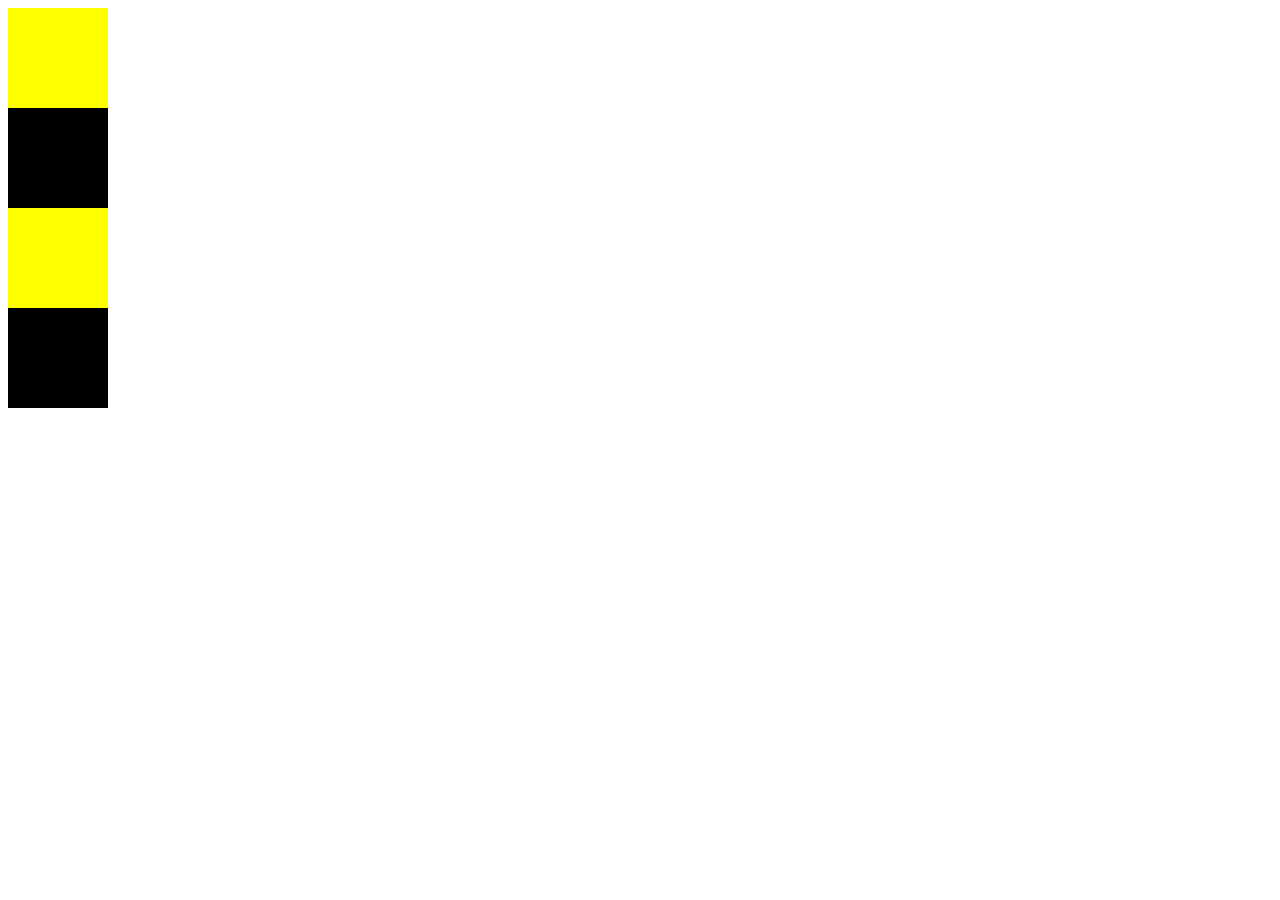
<file: grid.html>
<!DOCTYPE html>
<html lang="en">
<head>
    <meta charset="UTF-8">
    <meta name="viewport" content="width=device-width, initial-scale=1.0">
    <title>Document</title>
</head>
<style>
    .container{
        width: 800px;
      display: grid;
      grid-template-rows: ;
      grid-template-columns:; 
    }
    .white{
         width: 100px;
        height: 100px; 
        background-color:yellow;
    }
    .black{
        width: 100px;
        height: 100px; 
        background-color: black;
    }
</style>
<body>
    <div class="container">
        <div class="white"></div>
        <div class="black"></div>
        <div class="white"></div>
        <div class="black"></div>
        <!-- <div class="white"></div>
        <div class="black"></div>
        <div class="white"></div>
        <div class="black"></div>
        <div class="white"></div>
        <div class="black"></div>
        <div class="white"></div>
        <div class="black"></div>
        <div class="white"></div> -->
        <!-- <div class="black"></div>
        <div class="white"></div>
        <div class="black"></div>
        <div class="white"></div>
        <div class="black"></div>
        <div class="white"></div>
        <div class="black"></div>
        <div class="white"></div>
        <div class="black"></div>
        <div class="white"></div>
        <div class="black"></div>
        <div class="white"></div>
        <div class="black"></div>
        <div class="white"></div>
        <div class="black"></div>
        <div class="white"></div>
        <div class="black"></div>
        <div class="white"></div>
        <div class="black"></div>
        <div class="white"></div>
        <div class="black"></div>
        <div class="white"></div>
        <div class="black"></div>
        <div class="white"></div>
        <div class="black"></div>
        <div class="white"></div>
        <div class="black"></div>
        <div class="white"></div>
        <div class="black"></div> -->
        <!-- <div class="white"></div>
        <div class="black"></div>
        <div class="white"></div>
        <div class="black"></div>
        <div class="white"></div>
        <div class="black"></div>
        <div class="white"></div>
        <div class="black"></div>
        <div class="white"></div>
        <div class="black"></div>
        <div class="white"></div>
        <div class="black"></div>
        <div class="white"></div>
        <div class="black"></div>
        <div class="white"></div>
        <div class="black"></div>
        <div class="white"></div>
        <div class="black"></div>
        <div class="white"></div>
        <div class="black"></div>
        <div class="white"></div>
        <div class="black"></div> -->
        </body>
</html>
</file>
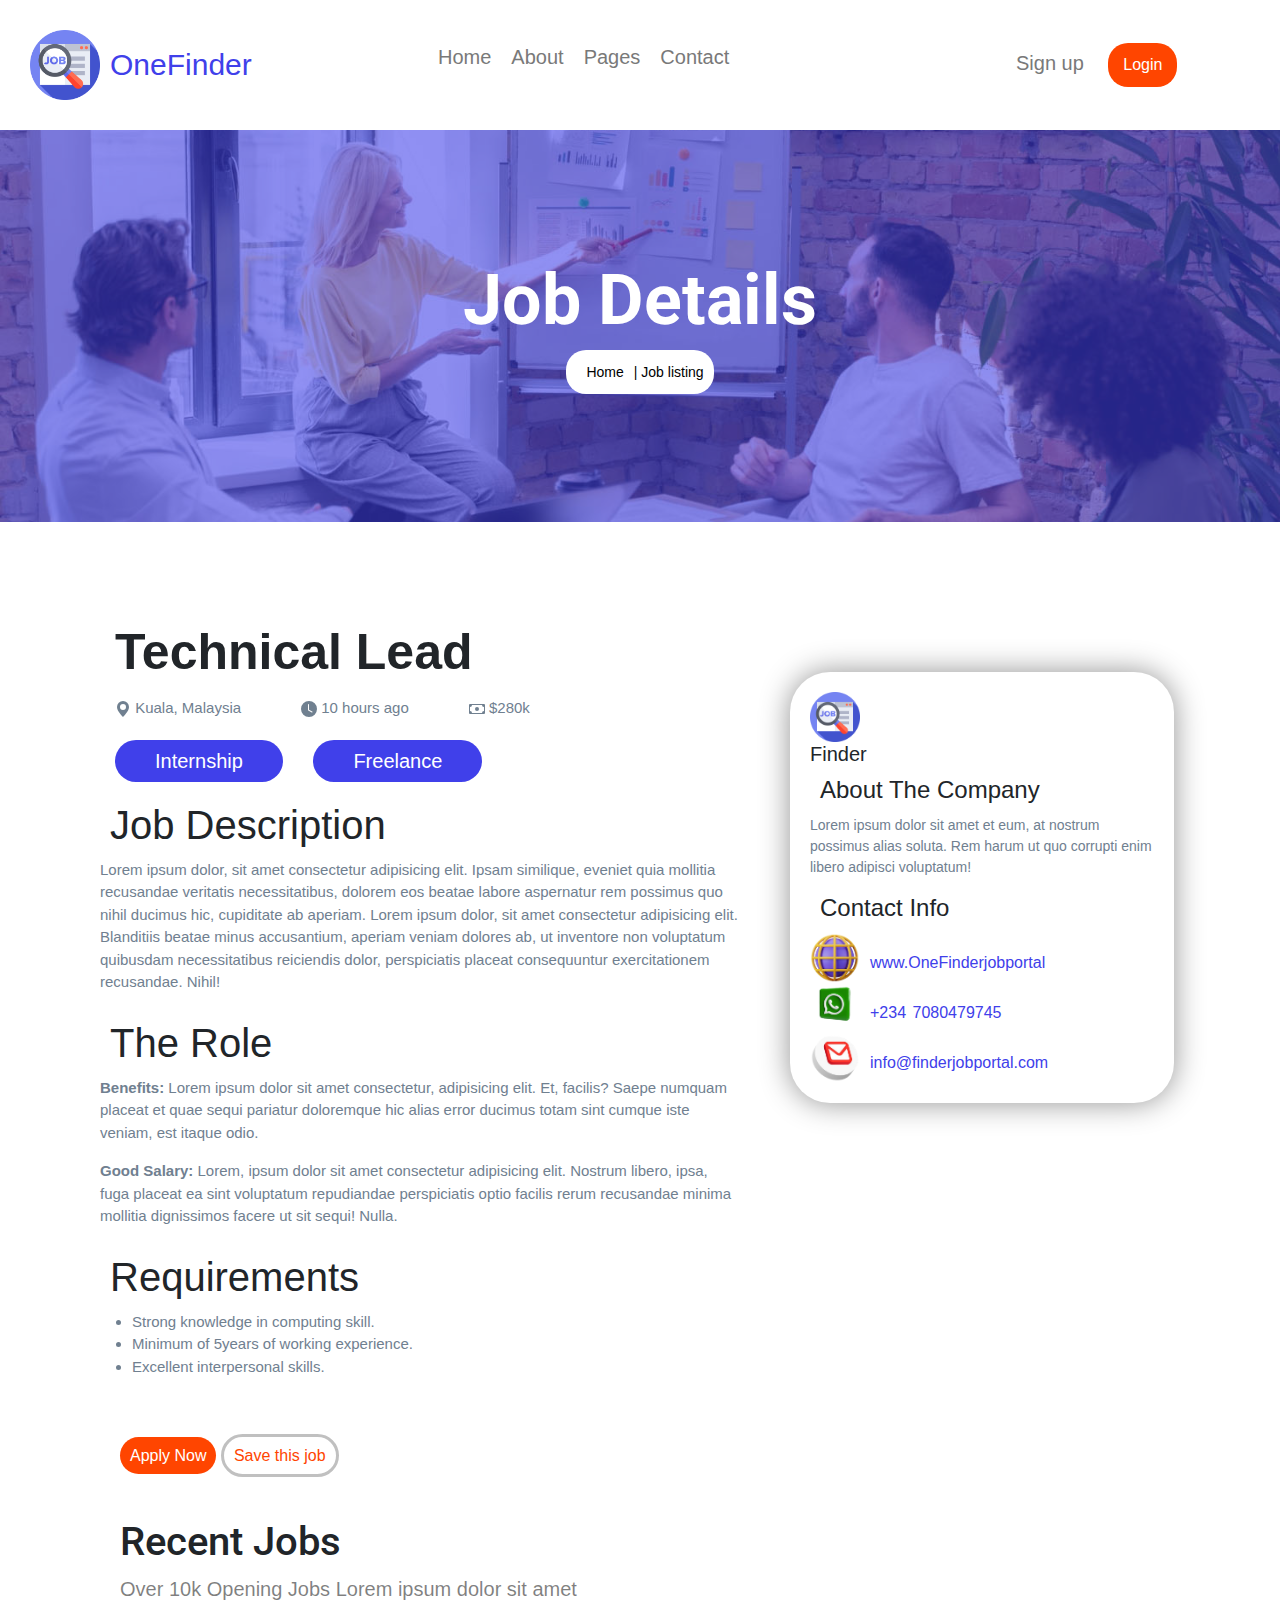
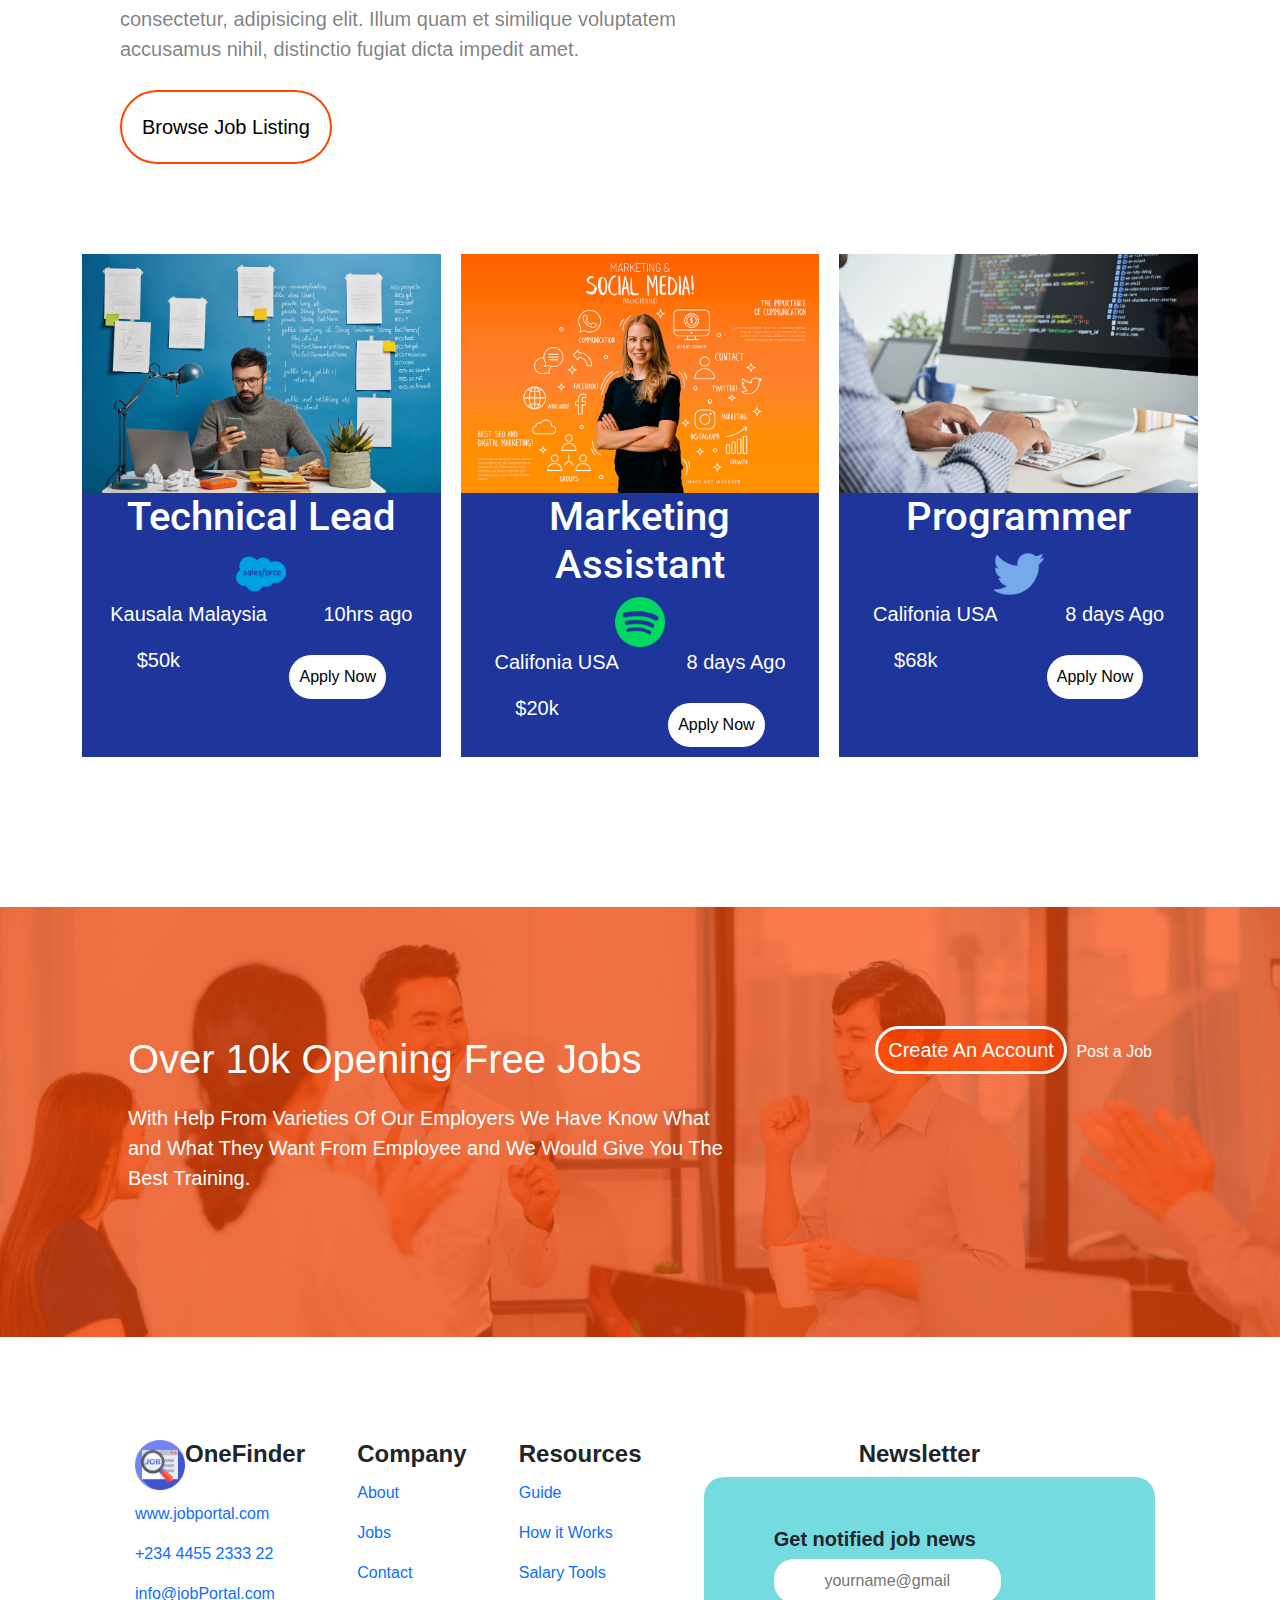
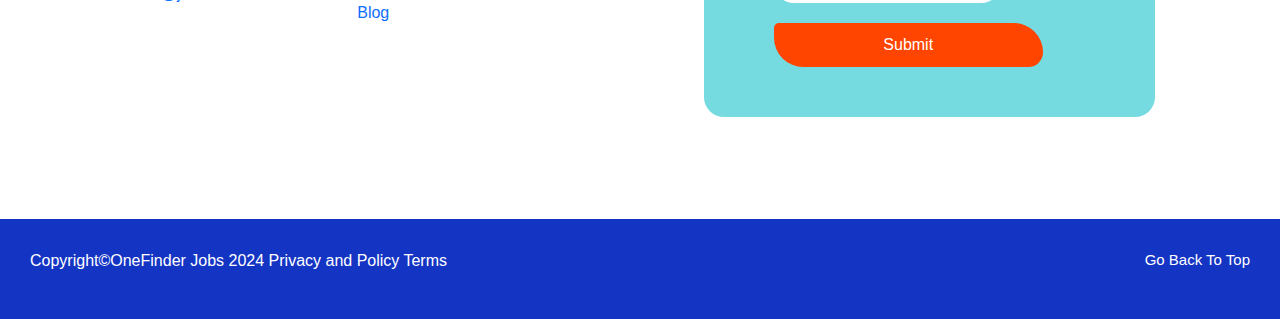
<file: job-details.html>
<!DOCTYPE html>
<html lang="en">
<head>
    <meta charset="UTF-8">
    <meta name="viewport" content="width=device-width, initial-scale=1.0">
    <title>Finder Job details</title>
    <link rel="icon" href="./images/logo.png">
    <link rel="stylesheet" href="project.css">
    <link rel="stylesheet" href=https://cdn.jsdelivr.net/npm/bootstrap@5.3.3/dist/css/bootstrap.min.css >
    <link rel="preconnect" href="https://fonts.googleapis.com">
    <link rel="preconnect" href="https://fonts.gstatic.com" crossorigin>
    <link rel="stylesheet" href=https://cdn.jsdelivr.net/npm/bootstrap@5.3.3/dist/css/bootstrap.min.css >
    <link href="https://fonts.googleapis.com/css2?family=Anton&family=Oswald:wght@200..700&family=Roboto:ital,wght@0,100;0,300;0,400;0,500;0,700;0,900;1,100;1,300;1,400;1,500;1,700;1,900&display=swap" rel="stylesheet"> 

</head>
<body>
    <nav class="navbar1">
        <div class="on1">
        <img src="./images/logo.png" alt="" width="70px">
        <h1>OneFinder</h1>
        <nav class="menu-toggle" id="menu-toggle">
            <div class="bar"></div>
            <div class="bar"></div>
            <div class="bar"></div>
        </nav>
        </div>
        <ul class="navigation" id="navigation">
            <li><a href="./index.html">Home</a></li>
            <li><a href="./about.html">About</a></li>
            <li><a href="./job-Listing.html">Pages
            </a>
            </li>
            <li><a href="./contact.html">Contact</a></li>
        </ul>
        <div class="navigate" id="navigate">
        <a href="">Sign up</a>
        <button class="btn-1">Login</button>
        </div>
        
    </nav>
    <div class="banner">
        <div>
            <h1>Job Details</h1>
        <button><a href="./index.html">Home</a><a href="./job-Listing.html">| Job listing</a></button>
        </div>
    </div>

    <div class="middle">
        <div class="left">
        <div class="details">
            <h1><b>Technical Lead</b></h1>
                <div class="jobs">
                <div class="info">
                    <p> <svg xmlns="http://www.w3.org/2000/svg" width="16" height="16" fill="currentColor" class="bi bi-geo-alt-fill" viewBox="0 0 16 16">
                        <path d="M8 16s6-5.686 6-10A6 6 0 0 0 2 6c0 4.314 6 10 6 10m0-7a3 3 0 1 1 0-6 3 3 0 0 1 0 6"/>
                      </svg> Kuala, Malaysia</p>
                    <p> <svg xmlns="http://www.w3.org/2000/svg" width="16" height="16" fill="currentColor" class="bi bi-clock-fill" viewBox="0 0 16 16">
                        <path d="M16 8A8 8 0 1 1 0 8a8 8 0 0 1 16 0M8 3.5a.5.5 0 0 0-1 0V9a.5.5 0 0 0 .252.434l3.5 2a.5.5 0 0 0 .496-.868L8 8.71z"/>
                      </svg> 10 hours ago</p>
                    <p> <svg xmlns="http://www.w3.org/2000/svg" width="16" height="16" fill="currentColor" class="bi bi-cash" viewBox="0 0 16 16">
                        <path d="M8 10a2 2 0 1 0 0-4 2 2 0 0 0 0 4"/>
                        <path d="M0 4a1 1 0 0 1 1-1h14a1 1 0 0 1 1 1v8a1 1 0 0 1-1 1H1a1 1 0 0 1-1-1zm3 0a2 2 0 0 1-2 2v4a2 2 0 0 1 2 2h10a2 2 0 0 1 2-2V6a2 2 0 0 1-2-2z"/>
                      </svg> $280k</p>
                </div>
                <div class="intern">
                    <a href="#">Internship</a>
                    <a href="#" class="freelance">Freelance</a>
                </div>
                </div>
        </div>
            <div class="write">
                <h1>Job Description</h1>
                <p>Lorem ipsum dolor, sit amet consectetur adipisicing elit. Ipsam similique, eveniet quia mollitia recusandae veritatis necessitatibus, dolorem eos beatae labore aspernatur rem possimus quo nihil ducimus hic, cupiditate ab aperiam. Lorem ipsum dolor, sit amet consectetur adipisicing elit. Blanditiis beatae minus accusantium, aperiam veniam dolores ab, ut inventore non voluptatum quibusdam necessitatibus reiciendis dolor, perspiciatis placeat consequuntur exercitationem recusandae. Nihil!</p>
                    <h1>The Role</h1>
                    <p><b>Benefits:
                    </b> Lorem ipsum dolor sit amet consectetur, adipisicing elit. Et, facilis? Saepe numquam placeat et quae sequi pariatur doloremque hic alias error ducimus totam sint cumque iste veniam, est itaque odio.</p>
                    <p><b>Good Salary:</b> Lorem, ipsum dolor sit amet consectetur adipisicing elit. Nostrum libero, ipsa, fuga placeat ea sint voluptatum repudiandae perspiciatis optio facilis rerum recusandae minima mollitia dignissimos facere ut sit sequi! Nulla.</p>
                    <p>
                        <h1>Requirements</h1>
                        <ul>
                            <li>Strong knowledge in computing skill.</li>
                            <li>Minimum of 5years of working experience.</li>
                            <li>Excellent interpersonal skills.</li>
                        </ul>   
                    </p>
            </div>
        </div>
        <div class="right">
            <div class="about">
                <img src="./images/logo.png" alt="" width="50px"><h3>Finder</h3>
                <h1>About The Company</h1>
                <p>Lorem ipsum dolor sit amet et eum, at nostrum possimus alias soluta. Rem harum ut quo corrupti enim libero adipisci voluptatum!</p>
            </div>
            <div class="contact">
                <h1>Contact Info</h1>
                <div>
                    <img src="./images/images__27___10_-removebg-preview.png" alt="" width="50px">
                    <a href="">www.OneFinderjobportal</a>
                </div>
                <div>
                    <img src="./images/images__27___9_-removebg-preview.png" alt="" width="50px">
                    <a href="">+234 7080479745</a> 
                </div>
                <div>
                    <img src="./images/images__27___11_-removebg-preview.png" alt="" width="50px">
                    <a href="" >info@finderjobportal.com</a>

                </div>
            </div>
        </div>
    </div>
    <div class="line">
        <div class="apply">
            <a href="#" class="now">Apply Now</a>
            <a href="#" class="save">Save this job</a>
        </div>
    <div  class="recent">
        <h1>Recent Jobs</h1>
        <p>Over 10k Opening Jobs Lorem ipsum dolor sit amet consectetur, adipisicing elit. Illum quam et similique voluptatem accusamus nihil, distinctio fugiat dicta impedit amet.</p>
        <button><a href="./job-Listing.html">Browse Job Listing</a></button>
    </div>
    </div>
       
    <div class="container">
        <div class="carrd">
            <img src="./images/jobs/it-professional-works-startup-project.jpg" alt="" width="100%">
            <h1>Technical Lead</h1>
            <img src="./images/logos/salesforce.png" alt="" width="50px">
            <div>
                <p>Kausala Malaysia</p>
                <p>10hrs ago</p>
            </div>
            <div>
                <p>$50k</p>
                <button>Apply Now</button>
            </div>
            
        </div>
        <div class="carrd">
            <img src="./images/jobs/marketing-assistant.jpg" alt="" width="100%">
            <h1>Marketing Assistant</h1>
            <img src="./images/logos/spotify.png" alt="" width="50px">
            <div>
                <p>Califonia USA</p>
                <p>8 days Ago</p>
            </div>
            <div>
                <p>$20k</p>
                <button>Apply Now</button>
            </div>
            
        </div>
        <div class="carrd">
            <img src="./images/jobs/coding-man.jpg" alt="" width="100%">
            <h1>Programmer</h1>
            <img src="./images/logos/twitter.png" alt="" width="50px">
            <div>
                <p>Califonia USA</p>
                <p>8 days Ago</p>
            </div>
            <div>
                <p>$68k</p>
                <button>Apply Now</button>
            </div>
        </div>
    </div>
    <div class="post">
        <div>
            <div class="edit">
                <h1>Over 10k Opening Free Jobs</h1>
                <p>With Help From Varieties Of Our Employers We Have Know What and What They Want From Employee and We Would Give You The Best Training.</p>
            </div>
            <div class="rob">
                <a href="" class="nb">Create An Account</a>
                <a href="" class="na">Post a Job</a>
            </div>
        </div>
    </div>
    <footer>
        <div class="change">
            <div class="on">
                <img src="./images/logo.png" alt="" width="50px">
                <h4><strong>OneFinder</strong></h4>
            </div>
            <span class="to">
            <p><a href="#">www.jobportal.com</a></p>
            <p><a href="#">+234 4455 2333 22</a></p>
            <p><a href="#">info@jobPortal.com</a></p>
            </span>
            </div>
            <div class="change">
                <h4><strong>Company</strong></h4>
                <p><a href="about.html">About</a></p>
                <p><a href="job-Listing.html">Jobs</a></p>
                <p><a href="contact.html">Contact</a></p>
                <p><a href="#">Blog</a></p>
            </div>
            <div class="change">
                <h4><strong>Resources</strong></h4>
                <p><a href="#">Guide</a></p>
                <p><a href="#">How it Works</a></p>
                <p><a href="#">Salary Tools</a></p>
            </div>
            <div class="change" id="change4">
                <h4><strong>Newsletter</strong></h4>
                <nav>
                    <h5><strong>Get notified job news</strong></h5>
                    <form action="">
                        <input type="text" placeholder="yourname@gmail" required class="bail">
                        <input type="submit" class="sum">
                    </form>
                </nav>
            </div>
        </div>
    </footer>
    <div class="footer">
        <p>Copyright&copy;OneFinder Jobs 2024 Privacy and Policy Terms </p>
        <a href="">Go Back To Top</a>
    </div>
</body>
<script type="text/javascript" src="./script.js"></script>
</html>
</file>
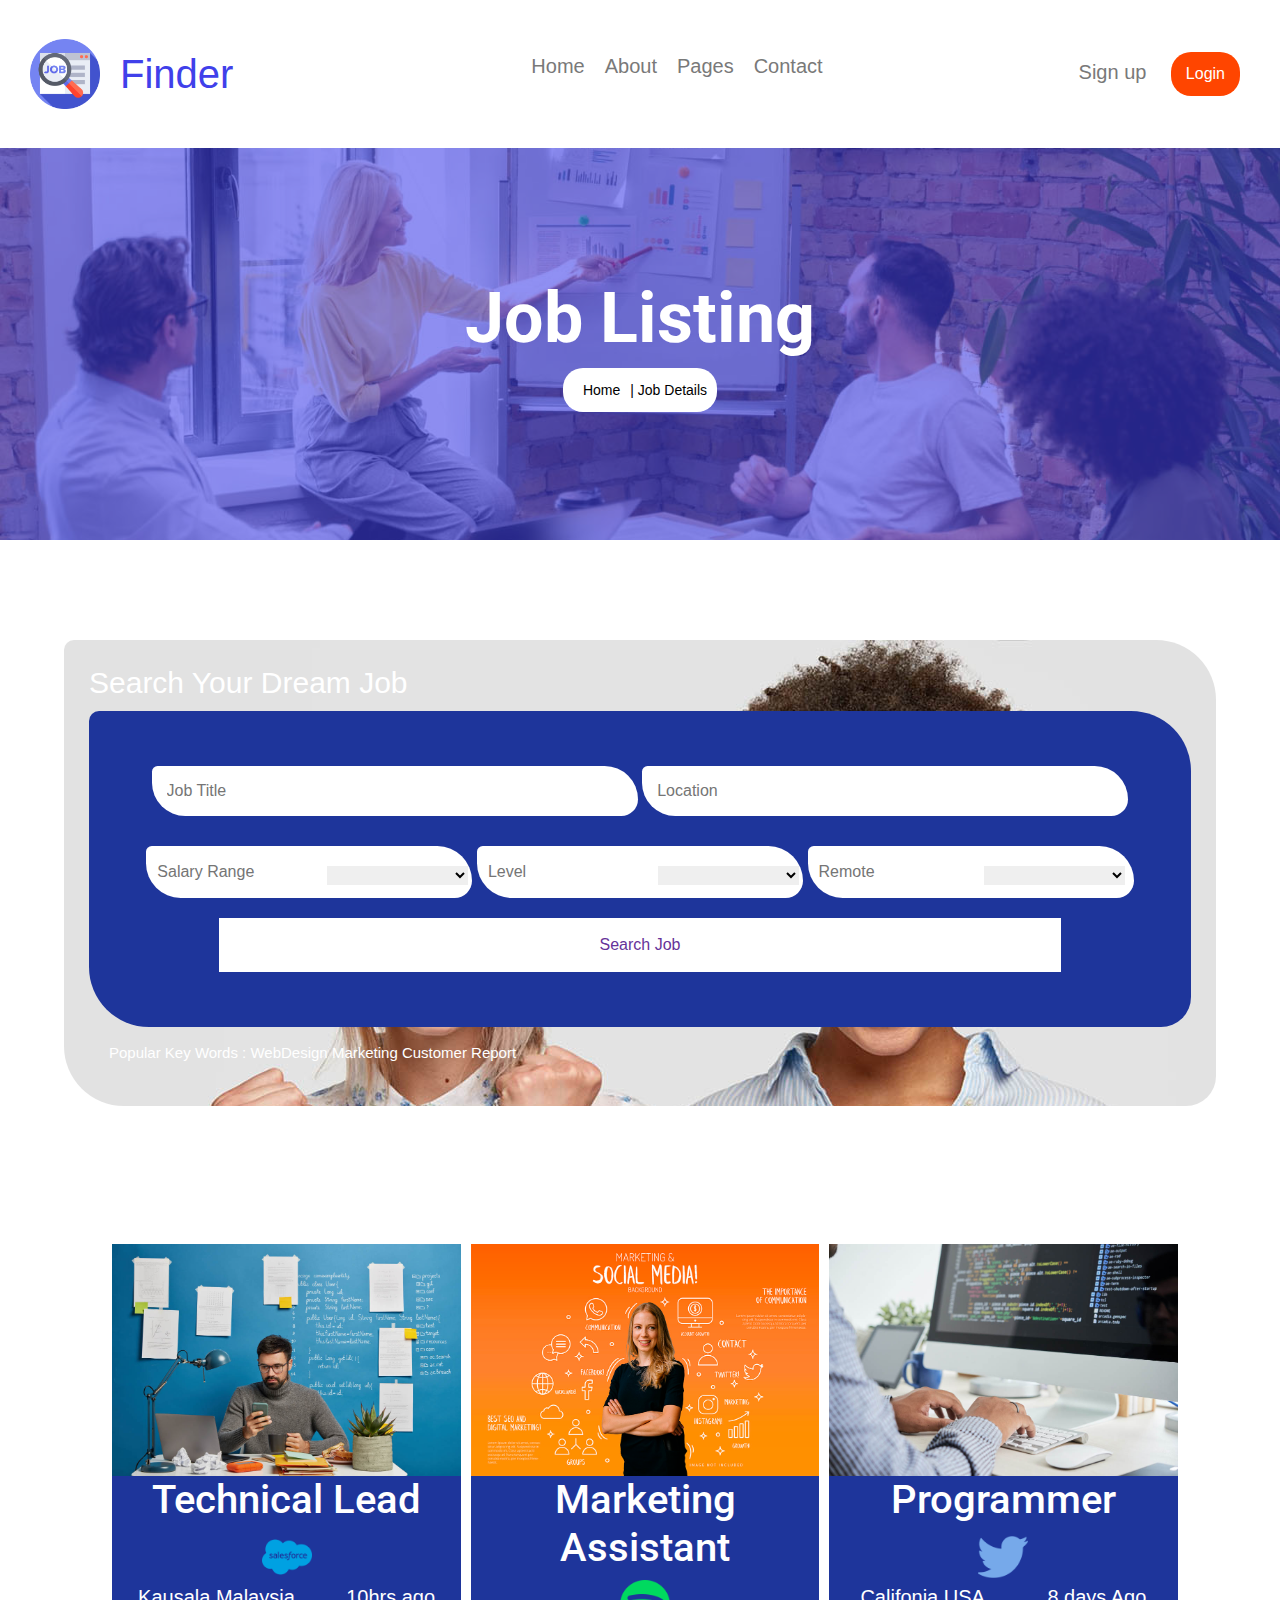
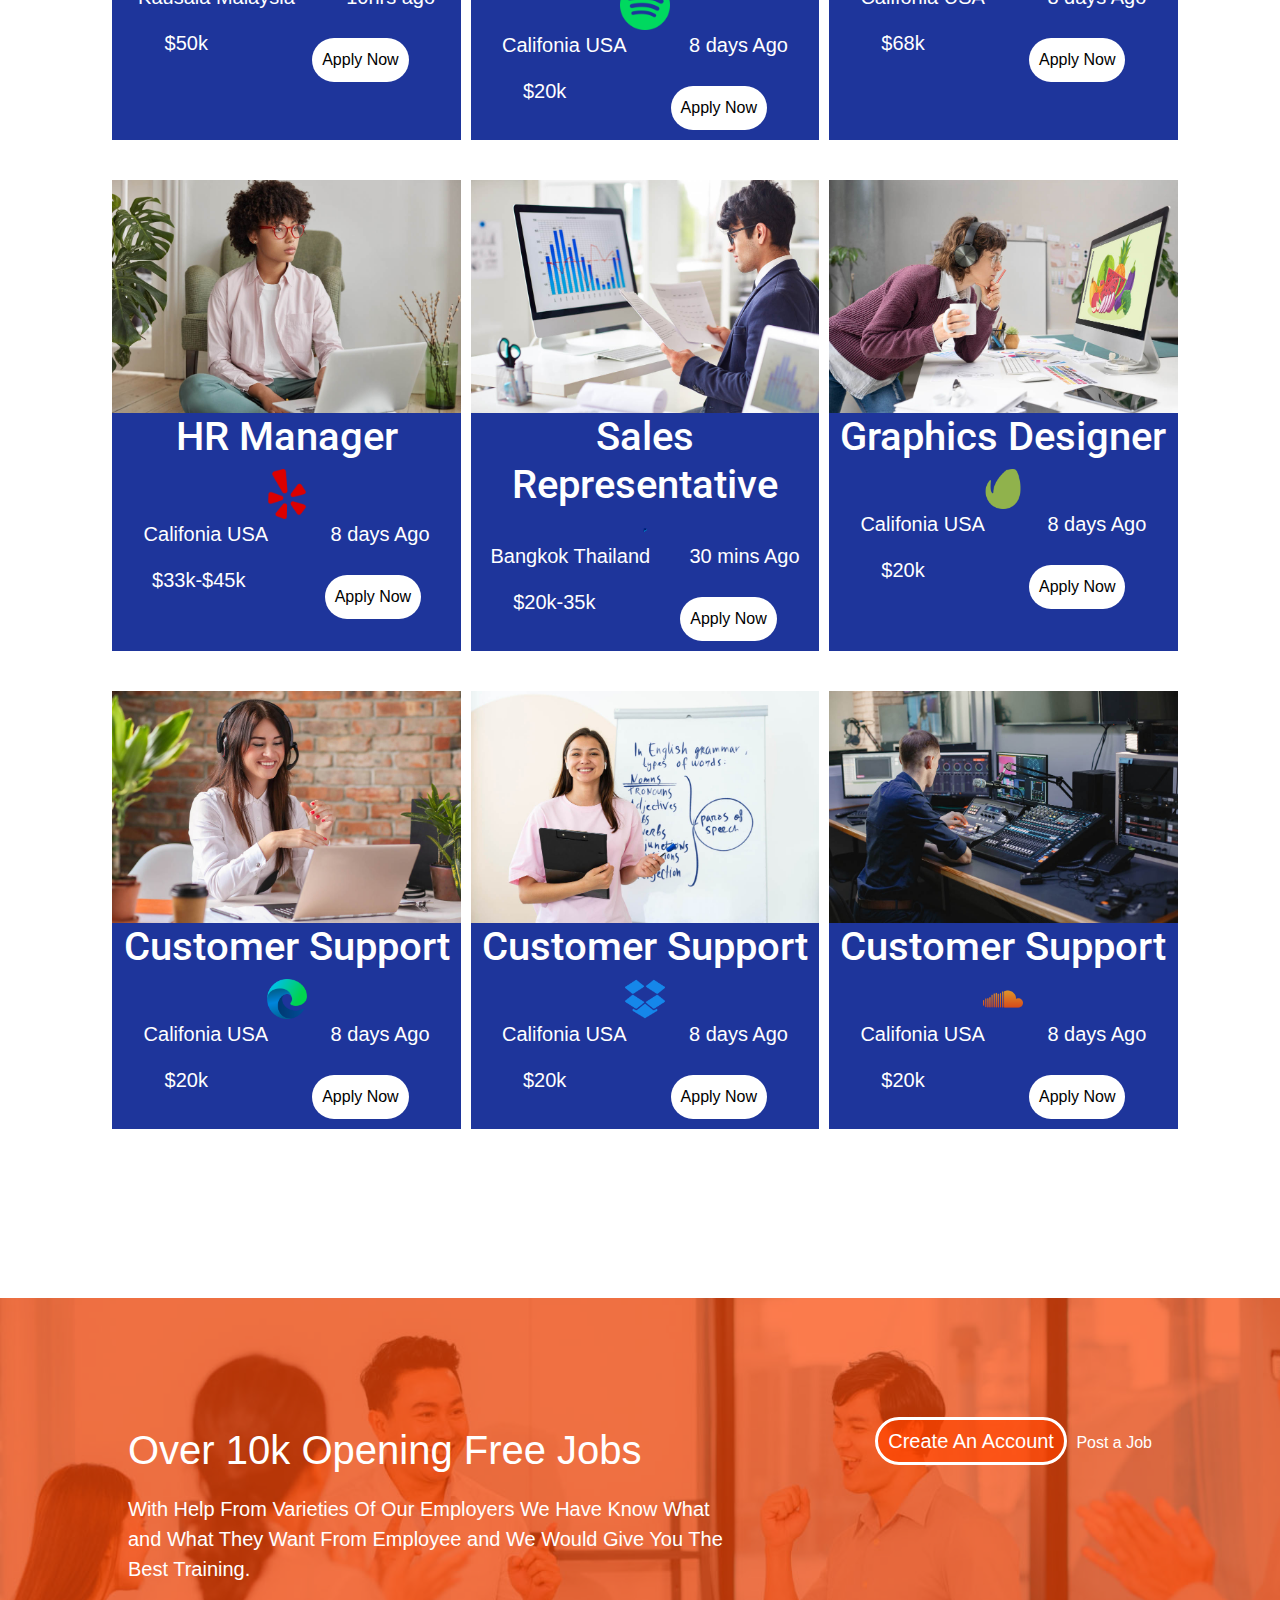
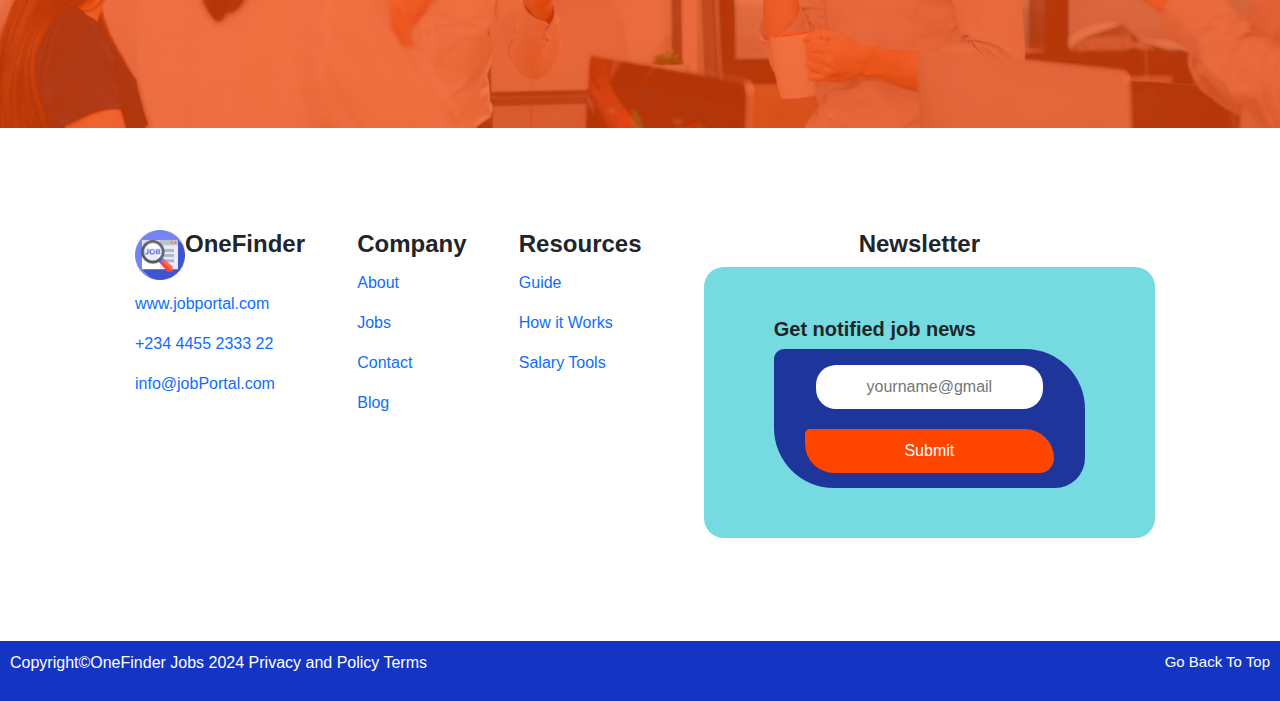
<file: job-Listing.html>
<!DOCTYPE html>
<html lang="en">
<head>
    <meta charset="UTF-8">
    <meta name="viewport" content="width=device-width, initial-scale=1.0">
    <title>Job-Listing</title>
    <link rel="icon" href="./images/logo.png">
    <link rel="stylesheet" href="stylee.css">
    <link rel="stylesheet" href=https://cdn.jsdelivr.net/npm/bootstrap@5.3.3/dist/css/bootstrap.min.css >
    <link rel="preconnect" href="https://fonts.googleapis.com">
    <link rel="preconnect" href="https://fonts.gstatic.com" crossorigin>
    <link rel="stylesheet" href=https://cdn.jsdelivr.net/npm/bootstrap@5.3.3/dist/css/bootstrap.min.css >
    <link href="https://fonts.googleapis.com/css2?family=Anton&family=Oswald:wght@200..700&family=Roboto:ital,wght@0,100;0,300;0,400;0,500;0,700;0,900;1,100;1,300;1,400;1,500;1,700;1,900&display=swap" rel="stylesheet"> 

</head>
<body>
    <nav class="navbar1">
        <div class="on1">
        <img src="./images/logo.png" alt="" width="70px">
        <h1>Finder</h1>
        </div>
        <ul class="navigation" id="navigation">
            <li><a href="./index.html">Home</a></li>
            <li><a href="./about.html">About</a></li>
            <li><a href="./job-Listing.html">Pages
            </a>
            </li>
            <li><a href="./contact.html">Contact</a></li>
        </ul>
        <div class="navigate">
        <a href="">Sign up</a>
        <button class="btn-1">Login</button>
        </div>
        <nav class="menu-toggle" id="menu-toggle">
            <div class="bar"></div>
            <div class="bar"></div>
            <div class="bar"></div>
        </nav>
    </nav>
    <div class="banner">
        <div>
            <h1>Job Listing</h1>
        <button><a href="./index.html">Home</a><a href="./job-details.html">| Job Details</a></button>
        </div>
    </div>
    <div class="form">
        <h1>Search Your Dream Job</h1>
        <form action="">
            <input type="text" placeholder="Job Title" class="job" >
            <input type="text" placeholder="Location" class="loca" ><br>
             <input type="text" placeholder="Salary Range" >
             <select name="" id="" class="sel" required>
                <option value=""></option>
                <option value="">Salary Range</option>
                <option value="">$1000k - $2000k</option>
                <option value="">$5000k - $40000k</option>
            </select>
            <input type="text" placeholder="Level" >
            <select name="" id="" class="sel" required>
                <option value=""></option>
                <option value="">Salary Range</option>
                <option value="">$1000k - $2000k</option>
                <option value="">$5000k - $40000k</option>
            </select>
            <input type="text" placeholder="Remote" >
            <select name="" id="" class="sel" required>
                <option value=""></option>
                <option value="">Salary Range</option>
                <option value="">$1000k - $2000k</option>
                <option value="">$5000k - $40000k</option>
            </select><br>
            <button>Search Job</button>
        </form>
        <p>Popular Key Words : WebDesign  Marketing Customer Report</p>
    </div>
        <div class="card-container">
            <!-- <h1>Results 0f 30-65 of</h1> -->
                <div class="carrd">
                    <img src="./images/jobs/it-professional-works-startup-project.jpg" alt="" width="100%">
                    <h1>Technical Lead</h1>
                    <img src="./images/logos/salesforce.png" alt="" width="50px">
                    <div>
                        <p>Kausala Malaysia</p>
                        <p>10hrs ago</p>
                    </div>
                    <div>
                        <p>$50k</p>
                        <button>Apply Now</button>
                    </div>
                    
                </div>
                <div class="carrd">
                    <img src="./images/jobs/marketing-assistant.jpg" alt="" width="100%">
                    <h1>Marketing Assistant</h1>
                    <img src="./images/logos/spotify.png" alt="" width="50px">
                    <div>
                        <p>Califonia USA</p>
                        <p>8 days Ago</p>
                    </div>
                    <div>
                        <p>$20k</p>
                        <button>Apply Now</button>
                    </div>
                    
                </div>
                <div class="carrd">
                    <img src="./images/jobs/coding-man.jpg" alt="" width="100%">
                    <h1>Programmer</h1>
                    <img src="./images/logos/twitter.png" alt="" width="50px">
                    <div>
                        <p>Califonia USA</p>
                        <p>8 days Ago</p>
                    </div>
                    <div>
                        <p>$68k</p>
                        <button>Apply Now</button>
                    </div>
                </div>
                <div class="carrd">
                    <img src="./images/jobs/pretty-blogger-posing-cozy-apartment.jpg" alt="" width="100%">
                    <h1>HR Manager</h1>
                    <img src="./images/logos/yelp.png" alt="" width="50px">
                    <div>
                        <p>Califonia USA</p>
                        <p>8 days Ago</p>
                    </div>
                    <div>
                        <p>$33k-$45k</p>
                        <button>Apply Now</button>
                    </div>
                </div>
                <div class="carrd">
                    <img src="./images/jobs/paper-analysis.jpg" alt="" width="100%">
                    <h1>Sales Representative</h1>
                    <img src="./images/logos/paypal.png" alt="" width="4m0px">
                    <div>
                        <p>Bangkok Thailand</p>
                        <p>30 mins Ago</p>
                    </div>
                    <div>
                        <p>$20k-35k</p>
                        <button>Apply Now</button>
                    </div>
                </div>
                <div class="carrd">
                    <img src="./images/jobs/logo-designer-working-computer-desktop.jpg" alt="" width="100%">
                    <h1>Graphics Designer</h1>
                    <img src="./images/logos/envato.png" alt="" width="40px">
                    <div>
                        <p>Califonia USA</p>
                        <p>8 days Ago</p>
                    </div>
                    <div>
                        <p>$20k</p>
                        <button>Apply Now</button>
                    </div>
                </div>
                 <div class="carrd">
                    <img src="./images/jobs/portrait-woman-customer-service-worker.jpg" alt="" width="100%">
                    <h1>Customer Support</h1>
                    <img src="./images/logos/microsoft.png" alt="" width="40px">
                    <div>
                        <p>Califonia USA</p>
                        <p>8 days Ago</p>
                    </div>
                    <div>
                        <p>$20k</p>
                        <button>Apply Now</button>
                    </div>
                </div>
                
                <div class="carrd">
                    <img src="./images/jobs/young-woman-teaching-english-lessons.jpg" alt="" width="100%">
                    <h1>Customer Support</h1>
                    <img src="./images/logos/dropbox.png" alt="" width="40px">
                    <div>
                        <p>Califonia USA</p>
                        <p>8 days Ago</p>
                    </div>
                    <div>
                        <p>$20k</p>
                        <button>Apply Now</button>
                    </div>
                </div>
                <div class="carrd">
                    <img src="./images/jobs/sound-engineer-working-studio-with-equipment.jpg" alt="" width="100%">
                    <h1>Customer Support</h1>
                    <img src="./images/logos/soundcloud.png" alt="" width="40px">
                    <div>
                        <p>Califonia USA</p>
                        <p>8 days Ago</p>
                    </div>
                    <div>
                        <p>$20k</p>
                        <button>Apply Now</button>
                    </div>
                </div>
                
                
            </div>
            <div class="post">
                <div>
                    <div class="edit">
                        <h1>Over 10k Opening Free Jobs</h1>
                        <p>With Help From Varieties Of Our Employers We Have Know What and What They Want From Employee and We Would Give You The Best Training.</p>
                    </div>
                    <div class="rob">
                        <a href="" class="nb">Create An Account</a>
                        <a href="" class="na">Post a Job</a>
                    </div>
                </div>
            </div>
            <footer>
                <div class="change">
                    <div class="on">
                        <img src="./images/logo.png" alt="" width="50px">
                        <h4><strong>OneFinder</strong></h4>
                    </div>
                    <span class="to">
                        <p><a href="#">www.jobportal.com</a></p>
                        <p><a href="#">+234 4455 2333 22</a></p>
                        <p><a href="#">info@jobPortal.com</a></p>
                        </span>
                        </div>
                        <div class="change">
                            <h4><strong>Company</strong></h4>
                            <p><a href="about.html">About</a></p>
                            <p><a href="job-Listing.html">Jobs</a></p>
                            <p><a href="contact.html">Contact</a></p>
                            <p><a href="#">Blog</a></p>
                        </div>
                        <div class="change">
                            <h4><strong>Resources</strong></h4>
                            <p><a href="#">Guide</a></p>
                            <p><a href="#">How it Works</a></p>
                            <p><a href="#">Salary Tools</a></p>
                    </div>
                    <div class="change" id="change4">
                        <h4><strong>Newsletter</strong></h4>
                        <nav>
                            <h5><strong>Get notified job news</strong></h5>
                            <form action="">
                                <input type="text" placeholder="yourname@gmail" required class="bail">
                                <input type="submit" class="sum">
                            </form>
                        </nav>
                    </div>
            </footer>
            <div class="footer">
                <p>Copyright&copy;OneFinder Jobs 2024 Privacy and Policy Terms </p>
                <a href="#">Go Back To Top</a>
            </div>
    
 
</body>
<script type="text/javascript" src="./script.js"></script>
</html>
</file>
<file: project.css>
*{
    padding: 0;
    margin: 0;
    box-sizing: border-box;
    cursor: pointer;
    font-family: 'Segoe UI', Tahoma, Geneva, Verdana, sans-serif;
}
.navbar1{
    background-color:white ;
    display: flex;
    justify-content: space-between;
    align-items: center;
    padding:30px;
    font-family: 'Segoe UI', Tahoma, Geneva, Verdana, sans-serif;
    
}
.menu-toggle{
    display: none;
}
.bar{
    width: 30px;
    height: 5px;
    margin-top: 5px;
    background-color: orangered;
}
.on1{
    display: flex;
    align-items: center;
    /* justify-content: space-evenly; */
    width: 30%;
    
}
.on1 h1{
    margin: 10px;
    font-size: 30px;
    color: rgb(64, 64, 234) ;
}
.navigation{
    display: flex;
    width: 50%;
}
.navbar1 li{
    list-style-type: none;
}
.navbar1 a{
    font-size: 20px;
    text-decoration: none;
    margin: 10px;
    color: rgb(121, 121, 121);
}
.navbar1 a:hover{
    background-color: rgb(64, 64, 234);
    padding: 10px;
    color: white;
    border-radius: 20px;
}
.navigate{
    width: 20%;
}
 .navigate .btn-1{
    all: unset;
    padding:10px 15px;
    background-color:orangered;
    border-radius: 20px;
    margin:10px; 
    color: white;
}
.btn-1:hover{
    background-color: rgba(64, 64, 234, 0.372);
    
}
.banner{
    background-image: url(./images/site-header/close-up-young-business-team-working.jpg);
    background-repeat: no-repeat;
    background-size: cover;
    text-align: center;
    background-position: 50%;
    margin-bottom: 50px;
}
.banner> div{
    width: 100%;
    padding: 10%;
    background-color: rgba(64, 64, 234, 0.582);
}
.banner h1{
    font-size: 70px;
    font-family:"Roboto";
    color: white;
    font-weight: bolder;
}
.banner button{
    all: unset;
    padding: 10px;
    border-radius: 20px;
    background-color: white;
}
.banner button a{
    text-decoration: none;
    font-size: 14px;
    color: black;
    margin-left: 10px;
    font-family: 'Segoe UI', Tahoma, Geneva, Verdana, sans-serif;
}
.banner button a:hover{
    color: orangered;
    border-bottom: 2px solid orangered;
    transform: scale(2);
    transition: 0.5s ease-in-out;
}

.head-color a{
    color: antiquewhite;
}
.details{
    margin-left: 15px;
}
.details h1{
    margin-top: 50px;
    font-size: 50px;
    margin-bottom: 15px;
}
.info{
    display: flex;
    flex-direction: row;
}
.info p{
    margin-right: 60px;
    
}
.intern{
    margin: 10px 0px;
}
.side-logo{
    margin: auto;
}
.intern a{
    margin-right: 25px;
    text-decoration: none;
    background-color:rgb(64, 64, 234);
    color: white;
    padding: 10px 40px;
    border-radius: 50px;
    font-size: 20px;
    margin-top: 10px;
}
.intern a:hover{
    background-color: rgba(137, 43, 226, 0.671);
    color: white;
}  
.write h1{
    margin: 10px;
    margin-top: 25px;
} 
.left{
    margin-left: 100px;
    width: 50%;
}
.middle p{
    font-size: 15px;
    color: slategrey;
}
.write{
    font-size: 25px;
}
.write li{
    font-size: 15px;
    color: slategrey;

}
.right{
    width: 30%;
    font-size: 16px;
    margin: 50px;
    margin-top: 100px;
    box-shadow: 0px 0px 30px rgb(146, 146, 146);
    box-sizing: border-box;
    border-radius: 40px;
    padding: 20px;
    text-align: left;
    flex-wrap: wrap;
    height: 50%;
    text-align: left;
}
.right h3{
    font-size: 20px;
}
.right h1{
    font-size: 24px;
}
.right p{
    font-size: 14px;
}
.right:hover{
    transition: all ease-out 0.5s;
    transform: scale(1.1, 1.1);
}
.right a{
    display: block;
    margin-top: 10px;
    text-decoration: none;
}
.about h1{
    margin: 10px;
}
.contact h1{
    margin: 10px;
}
.contact a{
    word-spacing: 2px;
    text-decoration: none;
    color:rgb(64, 64, 234);
    margin-left: 10px;
}
.contact a:hover{
    text-decoration: underline overline;
    color: rgb(4, 151, 243);
}
.contact >div{
    display: flex;
    align-items: center;
}
.middle{
    display: flex;
    width: 100%;
    font-size: 20px;
}

.now{
    padding: 10px;
    background-color: orangered;
    border-radius: 20px;
    text-decoration: none;
    color: white;
}
.line{
    margin-left: 100px;
    margin-top: 30px;
    padding: 20px;
}
.save{
    padding: 10px;
    background-color:white;
    border-radius: 30px;
    text-decoration: none;
    color: orangered;
    border: 3px solid silver;
}

.recent{
    margin-top: 50px;
    width: 50%;
    text-wrap: wrap;
}
.recent h1{
    font-family: "Roboto";
    font-size: 40px;
}
.recent p{
    font-size: 20px;
    font-family: 'Segoe UI', Tahoma, Geneva, Verdana, sans-serif;
    color: rgba(0, 0, 0, 0.502);
}
.recent button{
    margin-top: 10px;
    border: 2px solid orangered;
    border-radius: 40px;
    padding: 20px;
    background-color: white;
    font-size: 20px;
}
.recent a{
    text-decoration: none;
    color: black;

}
.recent button:hover{
    background-color: orangered;
    color: white;
    border: none;
    transition: 0.5s ease-in;
}
.container{
    padding: 20px;
    margin: auto;
    display: grid;
    grid-template-columns: repeat(auto-fill,minmax(300px,1fr));
    gap: 20px;
    margin-top: 50px;
}
card-container{
    animation-name: slideup;
    animation-duration: 5s;
    animation-iteration-count: 2;
    animation-delay: 1;
    transition:  2s ease-out;
    animation-timing-function: cubic-bezier(0.175, 0.885, 0.32, 1.275);
}
@keyframes slideup {
    60%{
        transform: translateX(0%);
    }
    80%{
        /* transform: translateX(100%); */
        opacity: 1;
    }
    
}

.carrd{
    margin-bottom:30px;
    text-align: center;
    background-color:rgb(30, 53, 155);
    cursor: pointer;
}
.carrd:hover{
    background-color:orangered;
    transition: 0.5s ease-in;
    transform: scale(0.8);
    border-radius: 50px;
    animation-timing-function: cubic-bezier(0.165, 0.84, 0.44, 1);
}

.carrd div{
    display: flex;
    justify-content: space-around;
}
.carrd h1{
    color: white;
    font-family: "Roboto";
}
.carrd div p{
    font-size: 20px;
    color: white;
    font-family: 'Segoe UI', Tahoma, Geneva, Verdana, sans-serif;
}
.carrd div button{
    all: unset;
    border-radius: 30px;
    background-color:white;
    padding: 10px;
    color: black;
    font-family: 'Segoe UI', Tahoma, Geneva, Verdana, sans-serif;
    margin-bottom: 10px;
    margin-top: 10px;
}
.carrd div button:hover {
    background-color:rgb(30, 53, 155);
    transition: 0.3s ease-out;
    color: white;
}
.carrd-container button{
    all: unset;
    border-radius: 40px;
    background-color: rgb(30, 53, 155);
    padding: 15px;
    color: white;
    font-family: 'Segoe UI', Tahoma, Geneva, Verdana, sans-serif;
    margin-bottom: 10px;
    font-size: 25px;
    margin-left: 70%;

}
.carrd-container button:hover{
    background-color:orangered;
    transition: 0.3s ease-out;

}
.post{
    margin-top: 100px;
    background-image: url(./images/millennial-group-young-businesspeople.jpg);
    background-repeat: no-repeat;
    background-size: cover;
    margin-bottom: 40px;
}
.post >div{
    padding: 10%;
    width: 100%;
    background-color: rgba(255, 68, 0, 0.692);
    display: flex;
    justify-content: space-between;
}
.edit{
    width: 60%;
}
.edit h1{
    color: white;
    font-size: 40px;
    margin-bottom: 20px;
}
.edit p{
    font-size: 20px;
    color: white;
}
.nb{
    text-decoration: none;
    color: white;
    border-radius: 30px;
    background-color: rgba(255, 68, 0, 0.692) ;
    border: 3px solid white;
    font-size: 20px;
    padding: 10px;
    margin-right: 5px;
}
.nb:hover{
    background-color: white;
    color: rgba(255, 68, 0, 0.692) ;
}
.rob a{
    text-decoration: none;
    color: white;
}
.rob a:hover{
    border-bottom: 2px solid white;
    transition: 0.5s ease-in-out;
    animation-timing-function: cubic-bezier(0.165, 0.84, 0.44, 1);
    transform: translateX(40px);
}
.on{
    justify-content: space-between;
}
span.change a{
    margin-top: 8px;
}
.change{
    margin: 7px;
}
.change p{
    margin-top: 12px;
}
#change4 h4{
    text-align: center;
}
.change a{
    text-decoration: none;
}
.change a:hover{
    color: rgb(4, 151, 243);
    text-decoration: underline overline;
}
footer{
    margin: 70px 0px;
    padding: 2% 10%;
    display: flex;
    justify-content: space-between;
    cursor: pointer;
}
.footer a{
    text-decoration: none;
}
.footer a:hover{
    color: rgba(255, 166, 0, 0.568);
    text-decoration: underline;
}
footer >div{
    text-align: left;
    cursor: pointer;
}
footer nav{
    background-color: rgb(118, 219, 224);
    padding: 50px 70px;
    margin-left: 10px;
    border-radius: 20px;
    width: 100%;
}
footer nav p{
    margin-top: -30px;
}
footer nav input{
    all: unset;
    border-radius: 20px;
    padding: 10px;
    background-color: white;
    text-align: center;
}
footer nav input:hover{
    background-color:wheat ;
    color: black;
}
footer form{
    width: 100%;
}
.sum{
    all: unset;
    width: 80%;
    border-radius: 10px 60px 30px;
    padding: 10px;
    background-color: orangered;
    text-align: center;
    color: white;
    margin-top: 20px;
}
.footer{
    background-color:rgb(20, 52, 196);
    color: white;
    padding: 30px;
    display: flex;
    justify-content: space-between;
}
.footer a{
    color: white;
    font-size: 15px;
}
.on{
    display: flex;
    justify-content: space-between;
}
@media screen and (max-width:900px) {
    .navbar1{
        width: 100%;
        margin: auto;
        padding: auto;
        justify-content: center;
        align-items: center;
        padding: 20px;
    }
    .navigation{
        display: none;
        width: 100%;
        margin: auto;
        margin-top: 180px;
    }
    on1{
        width: 100%;
        margin: auto;

    }
    .navigate{
        display: none;
    }
    .active{
        display: flex;
        flex-direction: column;
        align-items: center;
        margin: auto;
        margin-top: 180px;
        }
        .active a{
            font-size: 1.2rem;
            margin-top: 7px;
            width: auto;
        }
    .menu-toggle{
        display: flex;
        flex-direction: column;
        align-items: end;
    }
   
    .active{
        display: flex;
        flex-direction: column;
        font-size: 12px;
    }
    .active li{
        margin-top: 5px;
    }
    .middle{
        flex-direction: column;
        margin: auto;
    }
    .left{
        width: 80%;
        flex-direction: column;
        margin: auto;
        text-align: center;
    }
    .info{
        display: none;
    }
    .intern a{
        display: inline-block;
        width: 70%;
        text-align: center;
        margin: auto;
        margin-bottom: 10px;
    }
    .right{
        width:90%;
        margin: auto;
        text-align: center;
    }
    .apply{
        display: block;
        margin: auto;
        margin-left: 10px;
    }
    .now{
        display: none;
    }
    .recent{
        width: auto;
        margin: auto;
        padding: 0;
        text-align: center;
        margin-top: 10px;
        text-wrap: wrap;
    }
    .recent button{
        padding: 10px;

    }
    .post div{
        flex-direction: column;
        align-items: center;
        margin: auto;
    }
    .edit{
        width: auto;
        margin: auto;
        text-align: center;
    }
    .job{
        width: auto;
        margin: auto;
        margin-top: 100px;
        padding: 10px;
    }
    .na{
        display: none;
    }
    footer{
        flex-direction: column-reverse;
        text-align: center;
        margin: auto;
        justify-content: center;
    }
    footer nav form{
        width: auto;
        height: auto;
        text-align: center;
    }
    .sum{
        width: 100%;
        margin-top: 10px;
    }
    .footer{
        flex-direction: column-reverse;
        margin: auto;
        margin-top: 20px;
        text-align: center;
    }
    .footer a{
        margin-bottom: 10px;
    }
    .on{
        flex-direction: column;
    }
    .bail{
        width: 100%;
    }
    
     
}
</file>
<file: stylee.css>
*{
    padding: 0;
    margin: 0;
    box-sizing: border-box;
    cursor: pointer;
    font-family: 'Segoe UI', Tahoma, Geneva, Verdana, sans-serif;
}
.navbar1{
    background-color:white ;
    display: flex;
    justify-content: space-between;
    align-items: center;
    padding: 30px;
    font-family: 'Segoe UI', Tahoma, Geneva, Verdana, sans-serif;
    
}
.menu-toggle{
    display: none;
}
.bar{
    width: 30px;
    height: 5px;
    margin-top: 5px;
    background-color: orangered;
}
.on1{
    display: flex;
    align-items: center;
    
}
.on1 h1{
    margin: 20px;
    font-size: 40px;
    color: rgb(64, 64, 234) ;
}
.navigation{
    display: flex;
}
.navbar1 li{
    list-style-type: none;
}
.navbar1 a{
    font-size: 20px;
    text-decoration: none;
    margin: 10px;
    color: rgb(121, 121, 121);
}
.navbar1 a:hover{
    background-color: rgb(64, 64, 234);
    padding: 10px;
    color: white;
    border-radius: 20px;
}
 .navigate .btn-1{
    all: unset;
    padding:10px 15px;
    background-color:orangered;
    border-radius: 20px;
    margin:10px; 
    color: white;
}
.btn-1:hover{
    background-color: rgba(64, 64, 234, 0.372);
    
}
.banner{
    background-image: url(./images/site-header/close-up-young-business-team-working.jpg);
    background-repeat: no-repeat;
    background-size: cover;
    text-align: center;
    background-position: 50%;
    margin-bottom: 50px;
}
.banner> div{
    width: 100%;
    padding: 10%;
    background-color: rgba(64, 64, 234, 0.582);
}
.banner h1{
    font-size: 70px;
    font-family:"Roboto";
    color: white;
    font-weight: bolder;
}
.banner button{
    all: unset;
    padding: 10px;
    border-radius: 20px;
    background-color: white;
}
.banner button a{
    text-decoration: none;
    font-size: 14px;
    color: black;
    margin-left: 10px;
    font-family: 'Segoe UI', Tahoma, Geneva, Verdana, sans-serif;
}
.banner button a:hover{
    color: orangered;
    border-bottom: 2px solid orangered;
    transform: scale(2);
    transition: 0.5s ease-in-out;
}
.form{
    width: 90%;
    margin: auto;
    margin-top:100px;
    padding:25px;
    border-radius: 10px 60px 30px;
    cursor: pointer;
    background-image: url(./images/horizontal-shot-happy-mixed-race-females.jpg);
}
.form h1{
    color: white;
    font-family: 'Segoe UI', Tahoma, Geneva, Verdana, sans-serif;
    font-size: 30px;
    margin-bottom: 10px;
}
form{
    margin: auto;
    padding: 5% 4%;
    background-color:rgb(30, 53, 155);
    text-align: center;
    border-radius: 10px 60px 30px;
}
.job{
    all: unset;
    background-color: white;
    width: 45%;
    height: 50px;
    margin-bottom: 30px;
    border-radius: 10px 60px 30px;
    text-align: left;
    padding: 0px 15px;
}
.loca{
    all: unset;
    background-color: white;
    width: 45%;
    border-radius: 10px 60px 30px;
    height: 50px;
    text-align: left;
    padding: 0px 15px;
}
form input{
    all: unset;
    width: 30%;
    height: 30px;
    border-radius: 10px 60px 30px;
    padding: 11px;
    background-color: white;
    margin-bottom: 20px;
    text-align: left;
}
input::placeholder{
    font-family: 'Segoe UI', Tahoma, Geneva, Verdana, sans-serif;
    font-family: 15px;
}
button{
    all: unset;
    background-color: white;
    width: 80%;
    padding: 15px;
    border-radius: 10px 60px 30px;
    font-family: 'Segoe UI', Tahoma, Geneva, Verdana, sans-serif;
    color: rebeccapurple;
}
.form p{
    margin-top: 15px;
    font-family: 'Segoe UI', Tahoma, Geneva, Verdana, sans-serif;
    font-size: 15px;
    margin-left: 20px;
    text-transform: capitalize;
    color: white;
}
.sel{
    position: absolute;
    margin-left: -150px;
    margin-top: 20px;
    z-index: 20;
    border: none;
    font-size: 15px;
    border:none;
}
option{
    margin-top: 100px;
    border: none;
    width: 100px;
    font-size: 15px;
    padding: 5px;
}

.card-container{
    padding: 3% 8%;
    margin-top: 100px;
    margin-left: 10px;
    display: grid;
    grid-template-columns: repeat(auto-fill,minmax(300px,1fr));
    gap:10px ;
    overflow: hidden;
}
.card-container{
    animation-name: slideup;
    animation-duration: 5s;
    animation-iteration-count: 2;
    animation-delay: 1;
    transition:  2s ease-out;
    animation-timing-function: cubic-bezier(0.175, 0.885, 0.32, 1.275);
}
@keyframes slideup {
    60%{
        transform: translateX(0%);
    }
    80%{
        /* transform: translateX(100%); */
        opacity: 1;
    }
    
}

.carrd{
    margin-bottom:30px;
    text-align: center;
    background-color:rgb(30, 53, 155);
    cursor: pointer;
}
.carrd:hover{
    background-color:orangered;
    transition: 0.5s ease-in;
    transform: scale(0.8);
    border-radius: 50px;
    animation-timing-function: cubic-bezier(0.165, 0.84, 0.44, 1);
}

.carrd div{
    display: flex;
    justify-content: space-around;
}
.carrd h1{
    color: white;
    font-family: "Roboto";
}
.carrd div p{
    font-size: 20px;
    color: white;
    font-family: 'Segoe UI', Tahoma, Geneva, Verdana, sans-serif;
}
.carrd div button{
    all: unset;
    border-radius: 30px;
    background-color:white;
    padding: 10px;
    color: black;
    font-family: 'Segoe UI', Tahoma, Geneva, Verdana, sans-serif;
    margin-bottom: 10px;
    margin-top: 10px;
}
.carrd div button:hover {
    background-color:orangered;
    transition: 0.3s ease-out;
    color: white;
}
.carrd-container button{
    all: unset;
    border-radius: 40px;
    background-color: rgb(30, 53, 155);
    padding: 15px;
    color: white;
    font-family: 'Segoe UI', Tahoma, Geneva, Verdana, sans-serif;
    margin-bottom: 10px;
    font-size: 25px;
    margin-left: 70%;

}
.carrd-container button:hover{
    background-color:orangered;
    transition: 0.3s ease-out;

}
.post{
    margin-top: 100px;
    background-image: url(./images/millennial-group-young-businesspeople.jpg);
    background-repeat: no-repeat;
    background-size: cover;
    margin-bottom: 40px;
}
.post >div{
    padding: 10%;
    width: 100%;
    background-color: rgba(255, 68, 0, 0.692);
    display: flex;
    justify-content: space-between;
}
.edit{
    width: 60%;
}
.edit h1{
    color: white;
    font-size: 40px;
    margin-bottom: 20px;
}
.edit p{
    font-size: 20px;
    color: white;
}
.nb{
    text-decoration: none;
    color: white;
    border-radius: 30px;
    background-color: rgba(255, 68, 0, 0.692) ;
    border: 3px solid white;
    font-size: 20px;
    padding: 10px;
    margin-right: 5px;
}
.nb:hover{
    background-color: white;
    color: rgba(255, 68, 0, 0.692) ;
}
.rob a{
    text-decoration: none;
    color: white;
}
.rob a:hover{
    border-bottom: 2px solid white;
    transition: 0.5s ease-in-out;
    animation-timing-function: cubic-bezier(0.165, 0.84, 0.44, 1);
    transform: translateX(40px);
}
.change{
    margin: 7px;
}
.change a{
    text-decoration: none;
}
.change p{
    text-decoration: none;
    margin-top: 12px;
}
.change a:hover{
    color: rgb(4, 151, 243);
    text-decoration: underline overline;
}
#change4 h4{
    text-align: center;
}
.footer a{
    text-decoration: none;
}
.footer a:hover{
    color: rgba(255, 166, 0, 0.568);
    text-decoration: underline;
}
footer{
    margin: 70px 0px;
    padding: 2% 10%;
    display: flex;
    justify-content: space-between;
    cursor: pointer;
}
footer >div{
    text-align: left;
    cursor: pointer;
}
footer nav{
    background-color: rgb(118, 219, 224);
    padding: 50px 70px;
    margin-left: 10px;
    border-radius: 20px;
    width: 100%;
}
footer nav p{
    margin-top: -30px;
}
footer nav input{
    all: unset;
    border-radius: 20px;
    padding: 10px;
    background-color: white;
    text-align: center;
}
footer nav input:hover{
    background-color:wheat ;
    color: black;
}
footer form{
    width: 100%;
}
.sum{
    all: unset;
    width: 80%;
    border-radius: 10px 60px 30px;
    padding: 10px;
    background-color: orangered;
    text-align: center;
    color: white;
    margin-top: 20px;
}
.footer{
    background-color:rgb(20, 52, 196);
    color: white;
    padding: 10px;
    display: flex;
    justify-content: space-between;
}
.footer a{
    color: white;
    font-size: 15px;
}
.on{
    display: flex;
    justify-content: space-between;
}
.orange-star{
    color: gold;
    border: none;
}
@media screen and (max-width:900px) {
    .navbar1{
        flex-direction: column;
        justify-content: center;
        margin: auto;
        align-items: center;
        text-align: center;
        padding: 20px;
    }
    .navigation{
        display: none;
        margin: auto;
        align-items: center;
    }
    .navigate{
        display: none;
    }
    .menu-toggle{
        display: block;
        margin: auto;
        position: relative;
        margin: auto;
    }
    .active{
        display: flex;
        flex-direction: column;
        font-size: 12px;
    }
    .active li{
        margin-top: 5px;
    }
    /* .active ul{
        width: 30%;
        margin-top: 20px;
    } */
    form{
        flex-direction: column-reverse;
        width: auto;
    }
    form input{
        margin-top: 10px;

        margin-right: 5px;
    }
    select{
        display: none;
    }
    .post div{
        flex-direction: column;
        margin: auto;
    }
    .edit{
        margin-bottom: 50px;
        width: auto;
        text-align: center;
    }
    footer{
        flex-direction: column;
    }
    .on {
        flex-direction: column;
    }
    
    .bail{
        width: 80%;
    }
    
}
</file>
